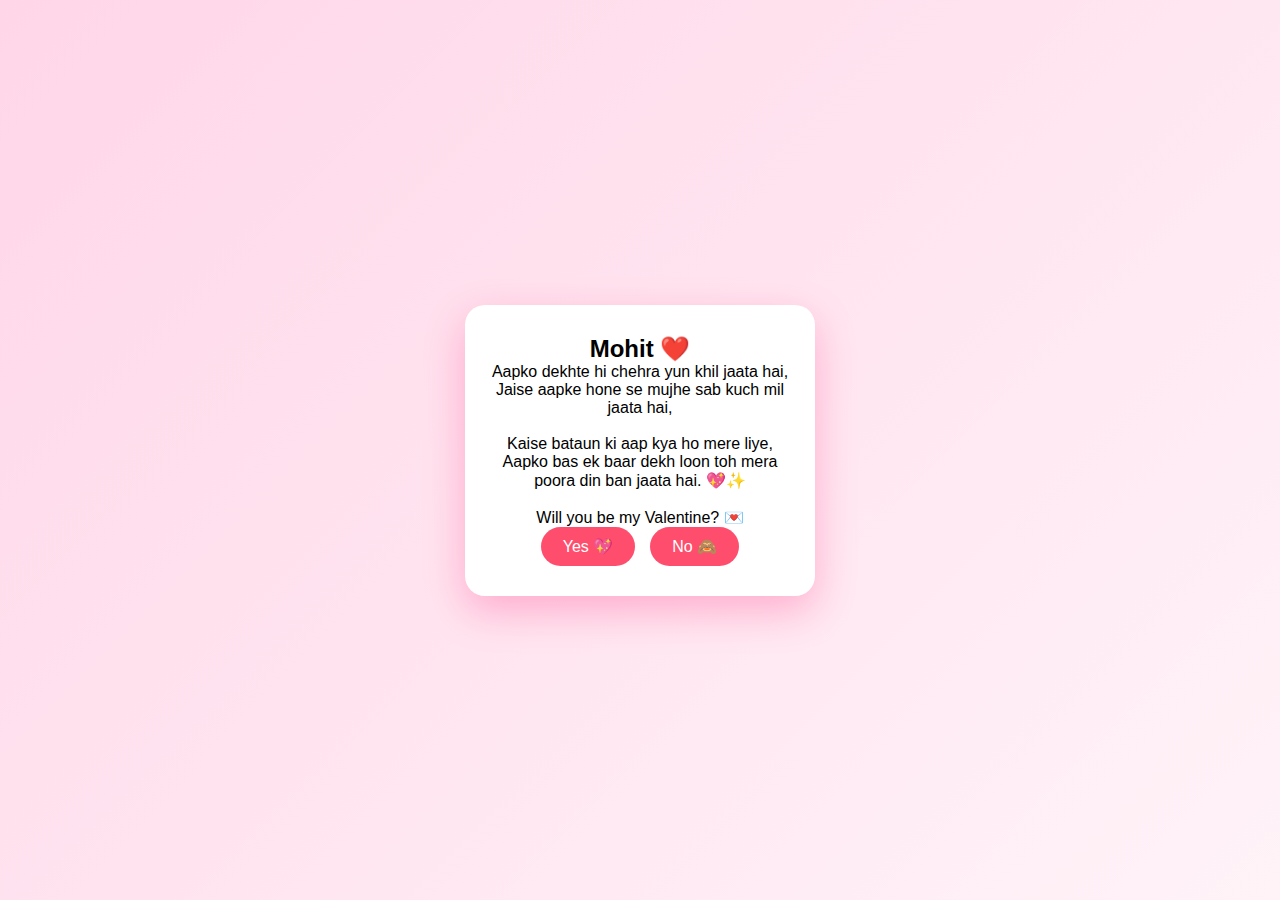
<file: index.html>
<!DOCTYPE html>
<html lang="en">
<head>
  <meta charset="UTF-8" />
  <title>Will you be my Valentine? 💘</title>
  <link rel="stylesheet" href="style.css" />
</head>
<body>
  <div class="card">
    <h2>Mohit ❤️</h2>

    <p class="shayari">
      Aapko dekhte hi chehra yun khil jaata hai,<br>
      Jaise aapke hone se mujhe sab kuch mil jaata hai,<br><br>

      Kaise bataun ki aap kya ho mere liye,<br>
      Aapko bas ek baar dekh loon toh mera poora din ban jaata hai. 💖✨<br><br>

      Will you be my Valentine? 💌
    </p>

    <div class="buttons">
      <button id="yesBtn2">Yes 💖</button>
      <button id="noBtn2">No 🙈</button>
    </div>

    <p id="thanks" class="hidden">
      Thank you for coming into my life ❤️ You mean a lot to me.
    </p>
  </div>

  <script src="proposal.js"></script>
</body>
</html>
</file>
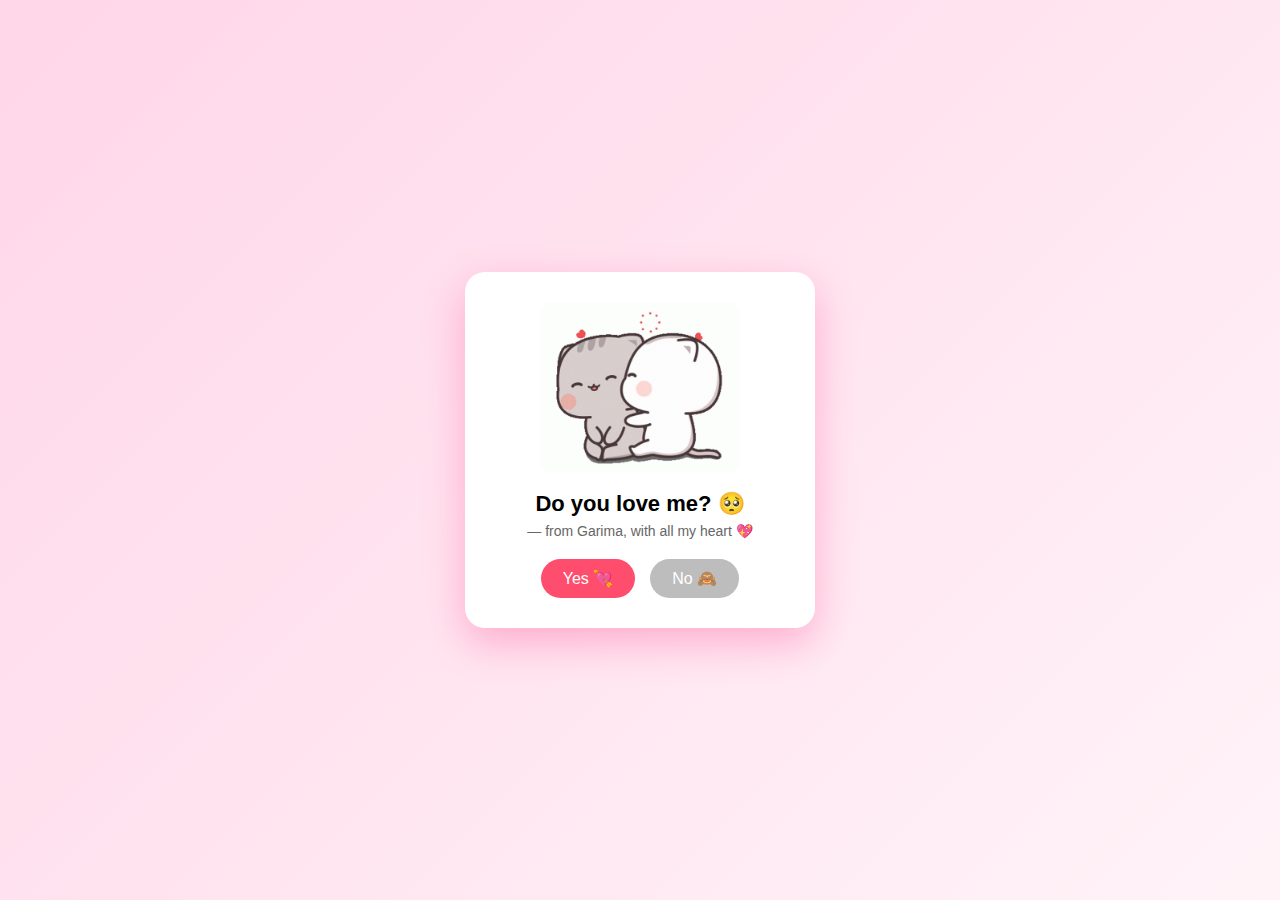
<file: love.html>
<!DOCTYPE html>
<html lang="en">
<head>
  <meta charset="UTF-8" />
  <title>For Mohit ❤️</title>
  <link rel="stylesheet" href="style.css" />
</head>
<body>
  <div class="card">
    <img id="gif" src="step1.gif" alt="cute gif" />
    <h1 id="title">Do you love me? 🥺</h1>
    <p id="subtitle">— from Garima, with all my heart 💖</p>

    <div class="buttons">
      <button id="yesBtn">Yes 💘</button>
      <button id="noBtn">No 🙈</button>
    </div>

    <p id="response" class="hidden">
      Yayyy! Mohit, you just made me the happiest girl today 💕  
      Will you be my Valentine? 💌
    </p>
  </div>

  <script src="script.js"></script>
</body>
</html>
</file>
<file: style.css>
* {
  margin: 0;
  padding: 0;
  box-sizing: border-box;
  font-family: "Poppins", sans-serif;
}

body {
  min-height: 100vh;
  background: linear-gradient(135deg, #ffd6e8, #fff3f8);
  display: flex;
  align-items: center;
  justify-content: center;
}

.card {
  background: #fff;
  padding: 30px 25px;
  border-radius: 20px;
  text-align: center;
  max-width: 350px;
  width: 90%;
  box-shadow: 0 15px 40px rgba(255, 0, 100, 0.25);
  animation: pop 0.5s ease;
}

@keyframes pop {
  from {
    transform: scale(0.8);
    opacity: 0;
  }
  to {
    transform: scale(1);
    opacity: 1;
  }
}

#gif {
  width: 200px;
  max-width: 100%;
  margin-bottom: 15px;
  border-radius: 12px;
}

#title {
  font-size: 22px;
  margin-bottom: 6px;
}

#subtitle {
  font-size: 14px;
  color: #666;
  margin-bottom: 20px;
}

.buttons {
  display: flex;
  justify-content: center;
  gap: 15px;
}

button {
  padding: 10px 22px;
  border: none;
  border-radius: 20px;
  font-size: 16px;
  cursor: pointer;
  background: #ff4d6d;
  color: white;
  transition: 0.2s ease;
}

button:hover {
  transform: scale(1.08);
  background: #ff1f4a;
}

#noBtn {
  background: #bdbdbd;
}

#noBtn:hover {
  background: #9e9e9e;
}

.hidden {
  display: none;
}
</file>
